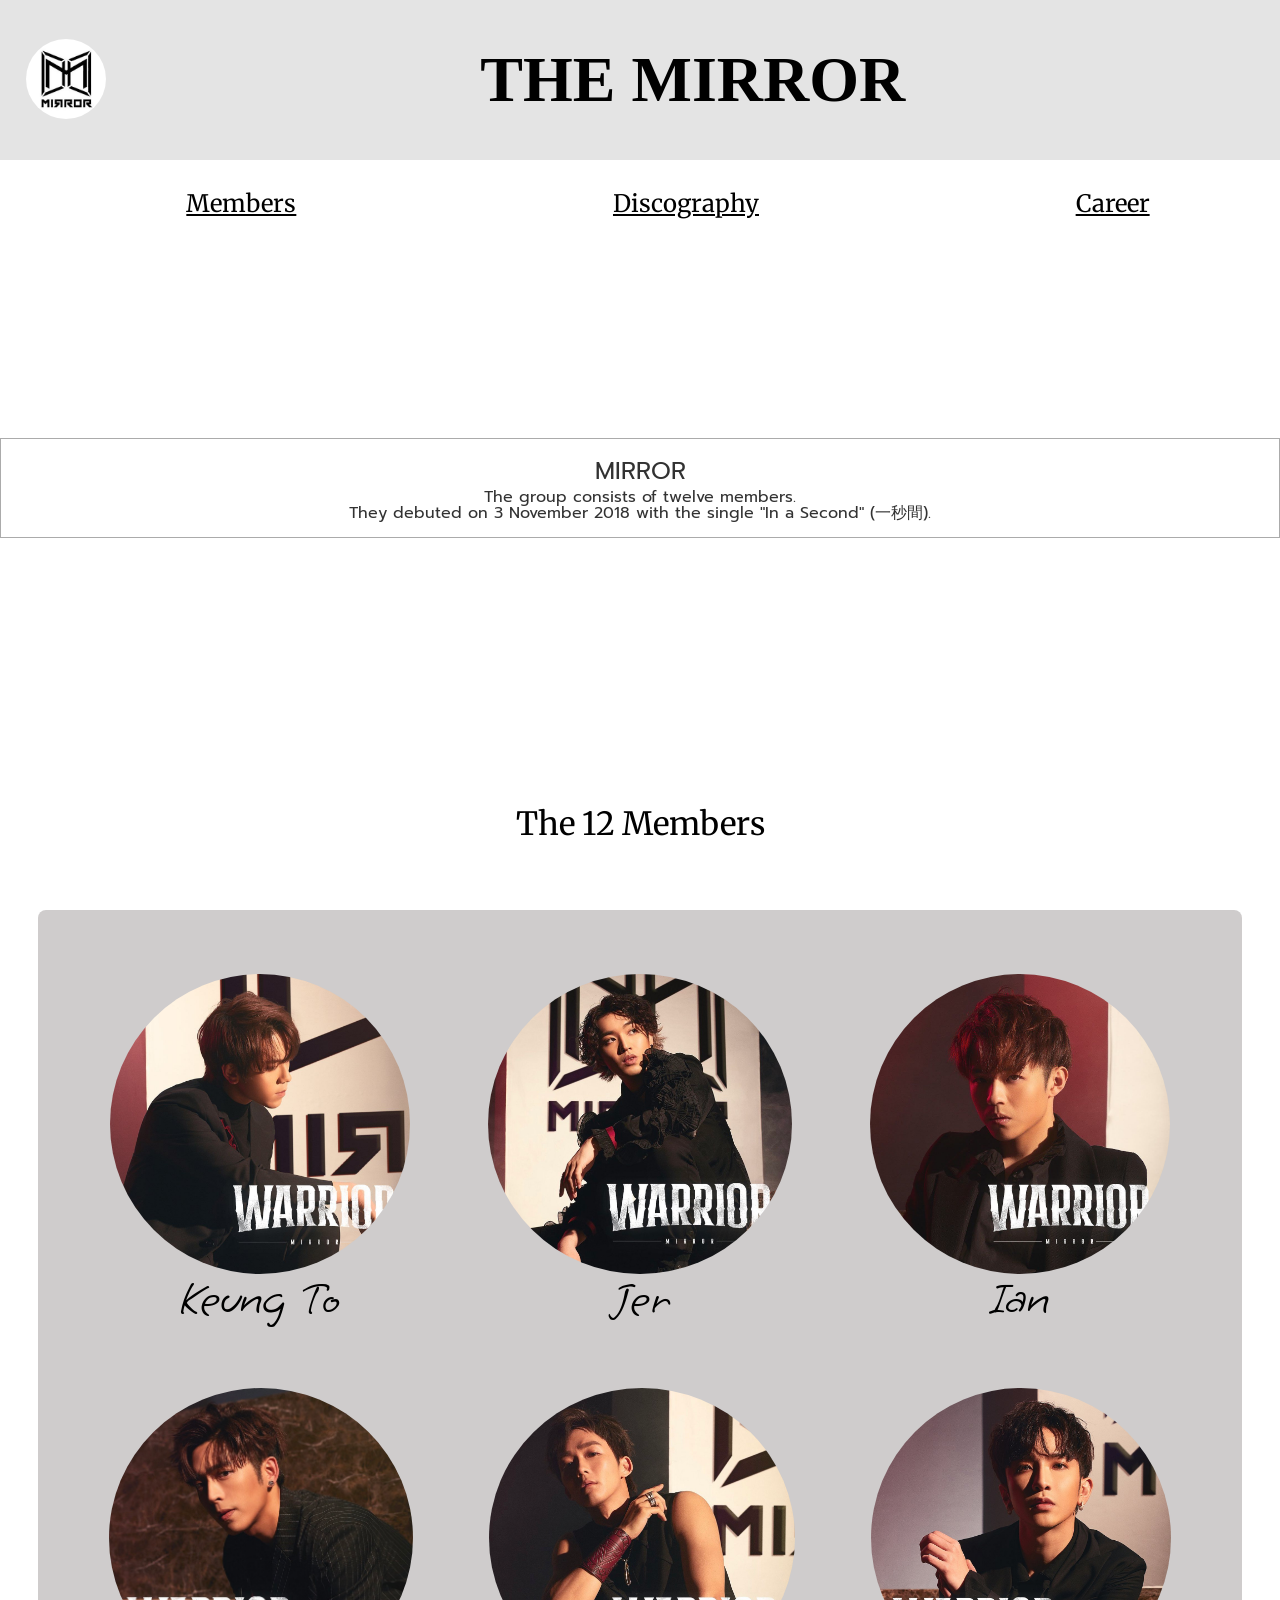
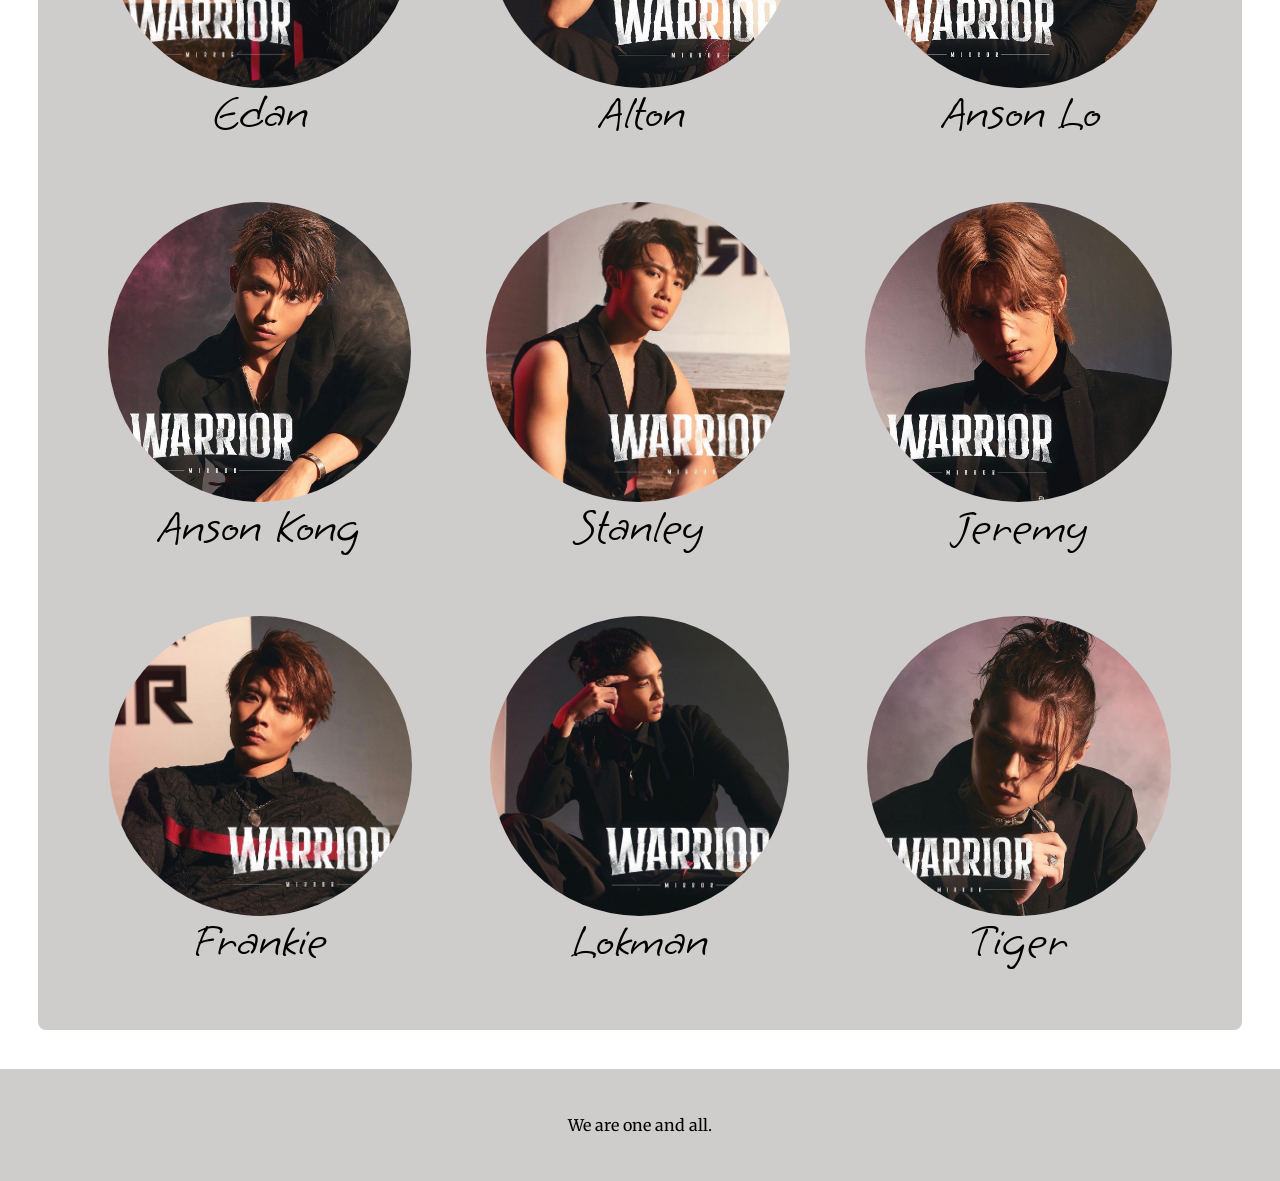
<file: index.html>
<!DOCTYPE html>

<html>
    <head>
        <title>MIRROR 12</title>
        <link rel="shortcut icon" href="logo.jpg" type="image/x-icon">
        <link rel="preconnect" href="https://fonts.googleapis.com">
        <link rel="preconnect" href="https://fonts.gstatic.com" crossorigin>
        <link href="https://fonts.googleapis.com/css2?family=Concert+One&family=Grape+Nuts&family=Merriweather:ital@0;1&family=Prompt:wght@100&display=swap" rel="stylesheet">
        <link rel="stylesheet" href="./resources/reset.css">
        <link rel="stylesheet" href="./resources/style.css">
    </head>

    <body>
        <header>
            <div class="head center">
                <div class="logo"><a href="https://www.instagram.com/mirror.weare/" target="_blank"><img src="./logo.jpg" /></a></div>
                <h1 class="center">The MIRROR</h1>
                <div></div>
            </div>
            <nav>
                <ul>
                    <li><a href='#members'><h2>Members</h2></a></li>
                    <li><a href='#'><h2>Discography</h2></a></li>
                    <li><a href='#'><h2>Career</h2></a></li>
                </ul>
            </nav>
        </header>

        <!--Banner-->
        <main class="banner">
            <div id="group-image1">
                <div class="group-content">
                    <div class="group-title"><h2>MIRROR</h2></div>
                    <div class="group-description">The group consists of twelve members.</div>
                    <div class="group-description">They debuted on 3 November 2018 with the single "In a Second" (一秒間).</div>
                </div>
            </div>
        </main>

        <section id="members">
            <div><h2>The 12 Members</h2></div>
            <div class="image-container">
                <ul>
                    <li>
                        <figure>
                            <a href="https://www.instagram.com/keung_show/" target="_blank"><img src="./resources/kt.jpg" /></a>
                            <figcaption>Keung To</figcaption>
                        </figure>
                    </li>
                    <li>
                        <figure>
                            <a href="https://www.instagram.com/jeremylaous/" target="_blank"><img src="./resources/jer.jpg" /></a>
                            <figcaption>Jer</figcaption>
                        </figure>
                    </li>
                    <li>
                        <figure>
                            <a href="https://www.instagram.com/iancychan/" target="_blank"><img src="./resources/ian.jpg" /></a>
                            <figcaption>Ian</figcaption>
                        </figure>
                    </li>
                    <li>
                        <figure>
                            <a href="https://www.instagram.com/edanlui/" target="_blank"><img src="./resources/edan.jpg" /></a>
                            <figcaption>Edan</figcaption>
                        </figure>
                    </li>
                    <li>
                        <figure>
                            <a href="https://www.instagram.com/altonwongz/" target="_blank"><img src="./resources/alton.jpg" /></a>
                            <figcaption>Alton</figcaption>
                        </figure>
                    </li>
                    <li>    
                        <figure>
                            <a href="https://www.instagram.com/ansonlht/" target="_blank"><img src="./resources/al.jpg" /></a>
                            <figcaption>Anson Lo</figcaption>
                        </figure>
                    </li>
                    <li>
                        <figure>
                            <a href="https://www.instagram.com/_kisang_/" target="_blank"><img src="./resources/ak.jpg" /></a>
                            <figcaption>Anson Kong</figcaption>
                        </figure>
                    </li>
                    <li>
                        <figure>
                            <a href="https://www.instagram.com/stanleysc_/" target="_blank"><img src="./resources/stanley.jpg" /></a>
                            <figcaption>Stanley</figcaption>
                        </figure>
                    </li>
                    <li>
                        <figure>
                            <a href="https://www.instagram.com/jeremy_0908/" target="_blank"><img src="./resources/jeremy.jpg" /></a>
                            <figcaption>Jeremy</figcaption>
                        </figure>
                    </li>
                    <li>
                        <figure>
                            <a href="https://www.instagram.com/frankie729/" target="_blank"><img src="./resources/frankie.jpg_large" /></a>
                            <figcaption>Frankie</figcaption>
                        </figure>
                    </li>
                    <li>
                        <figure>
                            <a href="https://www.instagram.com/llokmann/" target="_blank"><img src="./resources/lokman.jpg" /></a>
                            <figcaption>Lokman</figcaption>
                        </figure>
                    </li>
                    <li>
                        <figure>
                            <a href="https://www.instagram.com/tiger_yny/" target="_blank"><img src="./resources/tiger.jpg" /></a>
                            <figcaption>Tiger</figcaption>
                        </figure>
                    </li>
                </ul>
            </div>
        </section>
    </body>

    <footer>
        <div class="slogan center">We are one and all.</div>
    </footer>
</html>
</file>
<file: resources/style.css>
/* Universal Style */
html {
    font-family: 'Merriweather', serif;
    font-size: 16px;
}

.center {
    text-align: center;
}

h1 {
    font-family: 'Bitter', serif;
    text-transform: uppercase;
    font-size: 4rem;
    font-weight: bold;
}

h2 {
    font-size: 1.5rem;
}

/* header */
.head {
    display: flex;
    justify-content: space-between;
    align-items: center;
    padding-left: 2%;
    background-color:#e4e4e4;
}

.head img {
    height: 5rem;
    width: auto;
    border-radius: 50%;
}

header h1 {
    margin: 3rem;

}

nav ul {
    display: flex;
    justify-content: space-around;  
    margin-top: 2rem;
    margin-bottom: 2rem;
}

nav li {
    padding-left: 3.5rem;
    text-decoration: underline;
}

/* banner */
#group-image1 {
    background-image: url("https://api.elle.com.hk/var/ellehk/storage/images/celebrity/cover-story-411-mirror/node_1840086/35425130-1-chi-HK/Web-Cover-Story2_img_1040_780.jpg");
    background-repeat: repeat;
    background-position: center;
    background-size: contain;
    display: flex;
    height: 30rem;
}

.group-content {
    display: block;
    margin: auto;
    padding: 1rem 1rem;
    border: solid 1px #979797;
    width: 100%;
    background-color: white;
    opacity: 0.8;
    text-align: center;
}

.group-title {
    /*font-family: 'Grape Nuts', cursive;*/
    font-size: 3.5rem;
    line-height: 1.4;
}

.group-content {
    font-family: 'Prompt', sans-serif;
}

/* members */
#members h2 {
    font-size: 2rem;
    margin-top: 5rem;
    padding-bottom: 2rem;
    text-align: center;
}

#members .image-container {
    background-color: #cfcccc;
    border-radius: 8px;
    padding: 2rem;
    margin: 3%;
}

#members .image-container ul {
    display: flex;
    justify-content: space-around; 
    flex-wrap: wrap;
}

.image-container img {
    height: 300px;
    width: auto;
    border-radius: 50%;
    /*filter: grayscale(100%);*/
}

.image-container li {
    padding: 2rem;
}

/*
.image-container img:hover{
    filter: grayscale(0%);
}
*/

.image-container figcaption {
    text-align: center;
    font-family: 'Grape Nuts', cursive;
    font-size: 3rem;
}

/* footer */
footer {
    background-color: #cfcccc;
    padding: 3rem;
}
</file>
